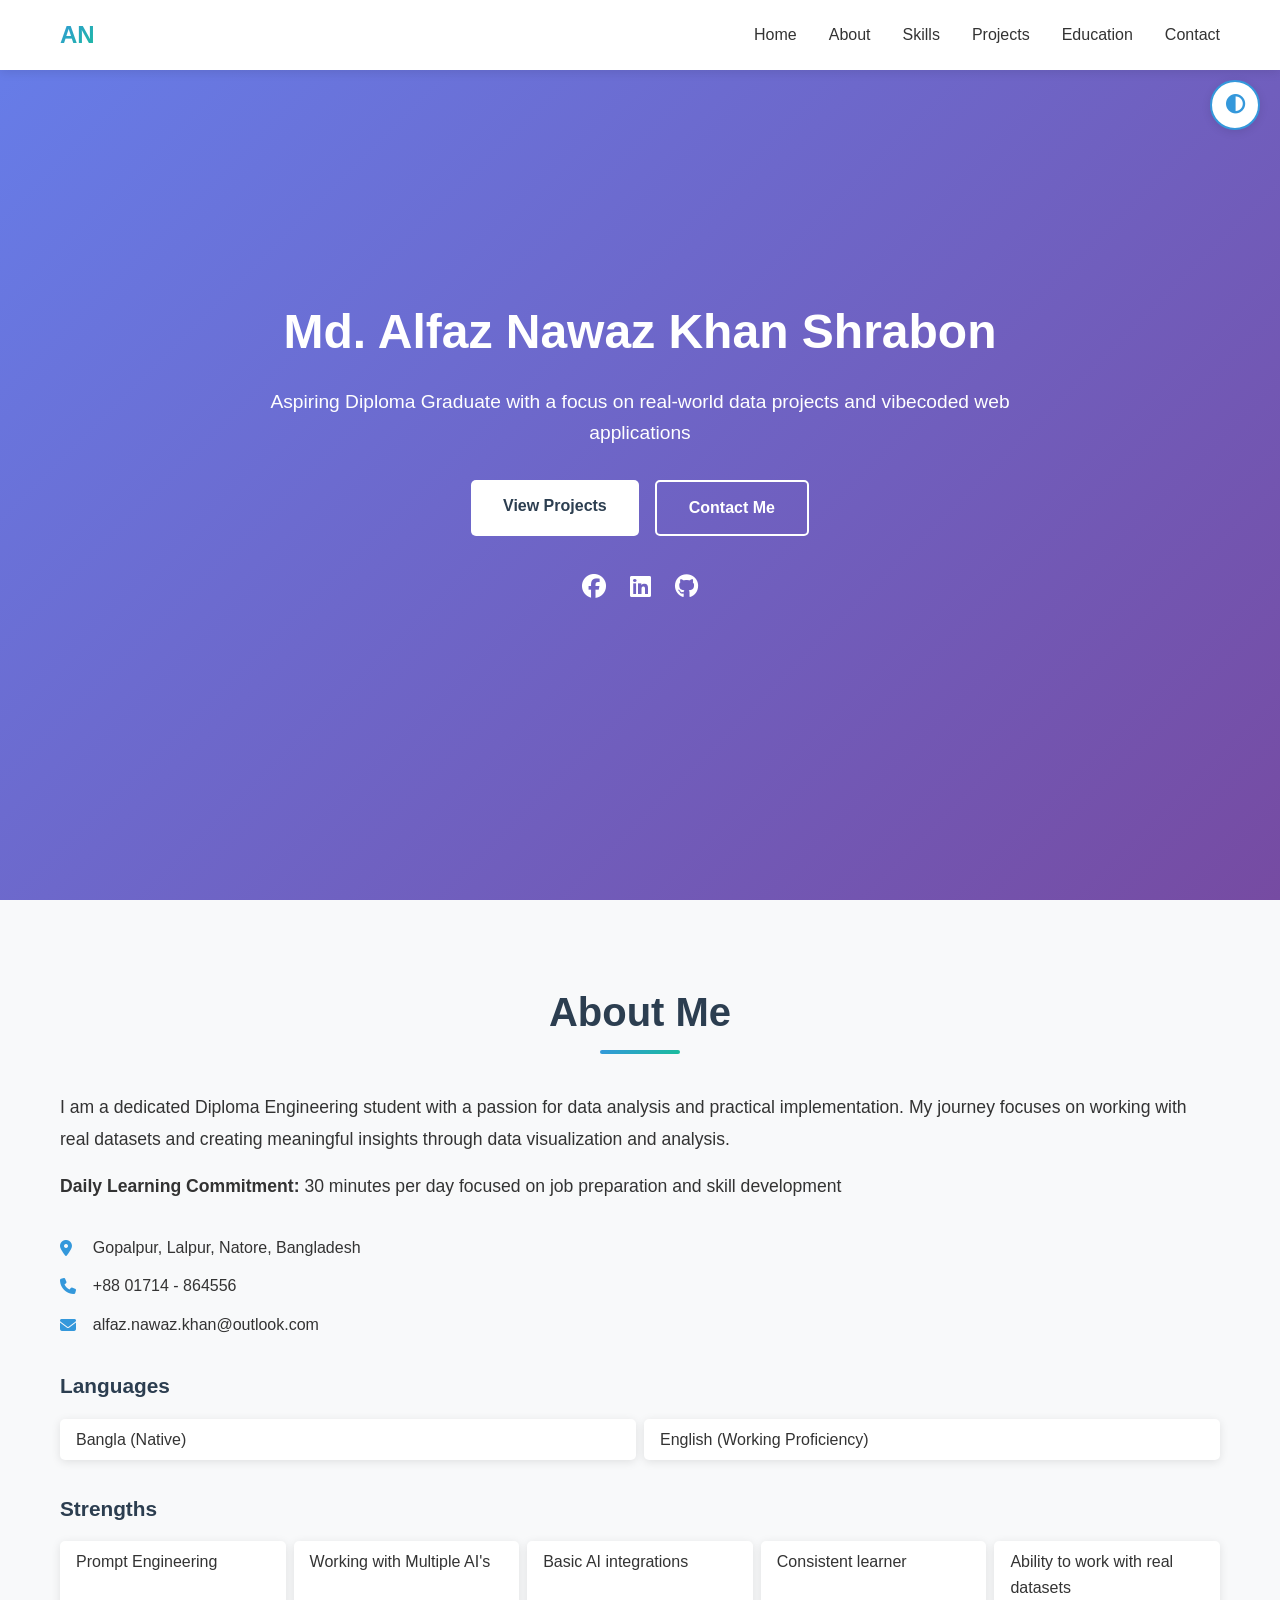
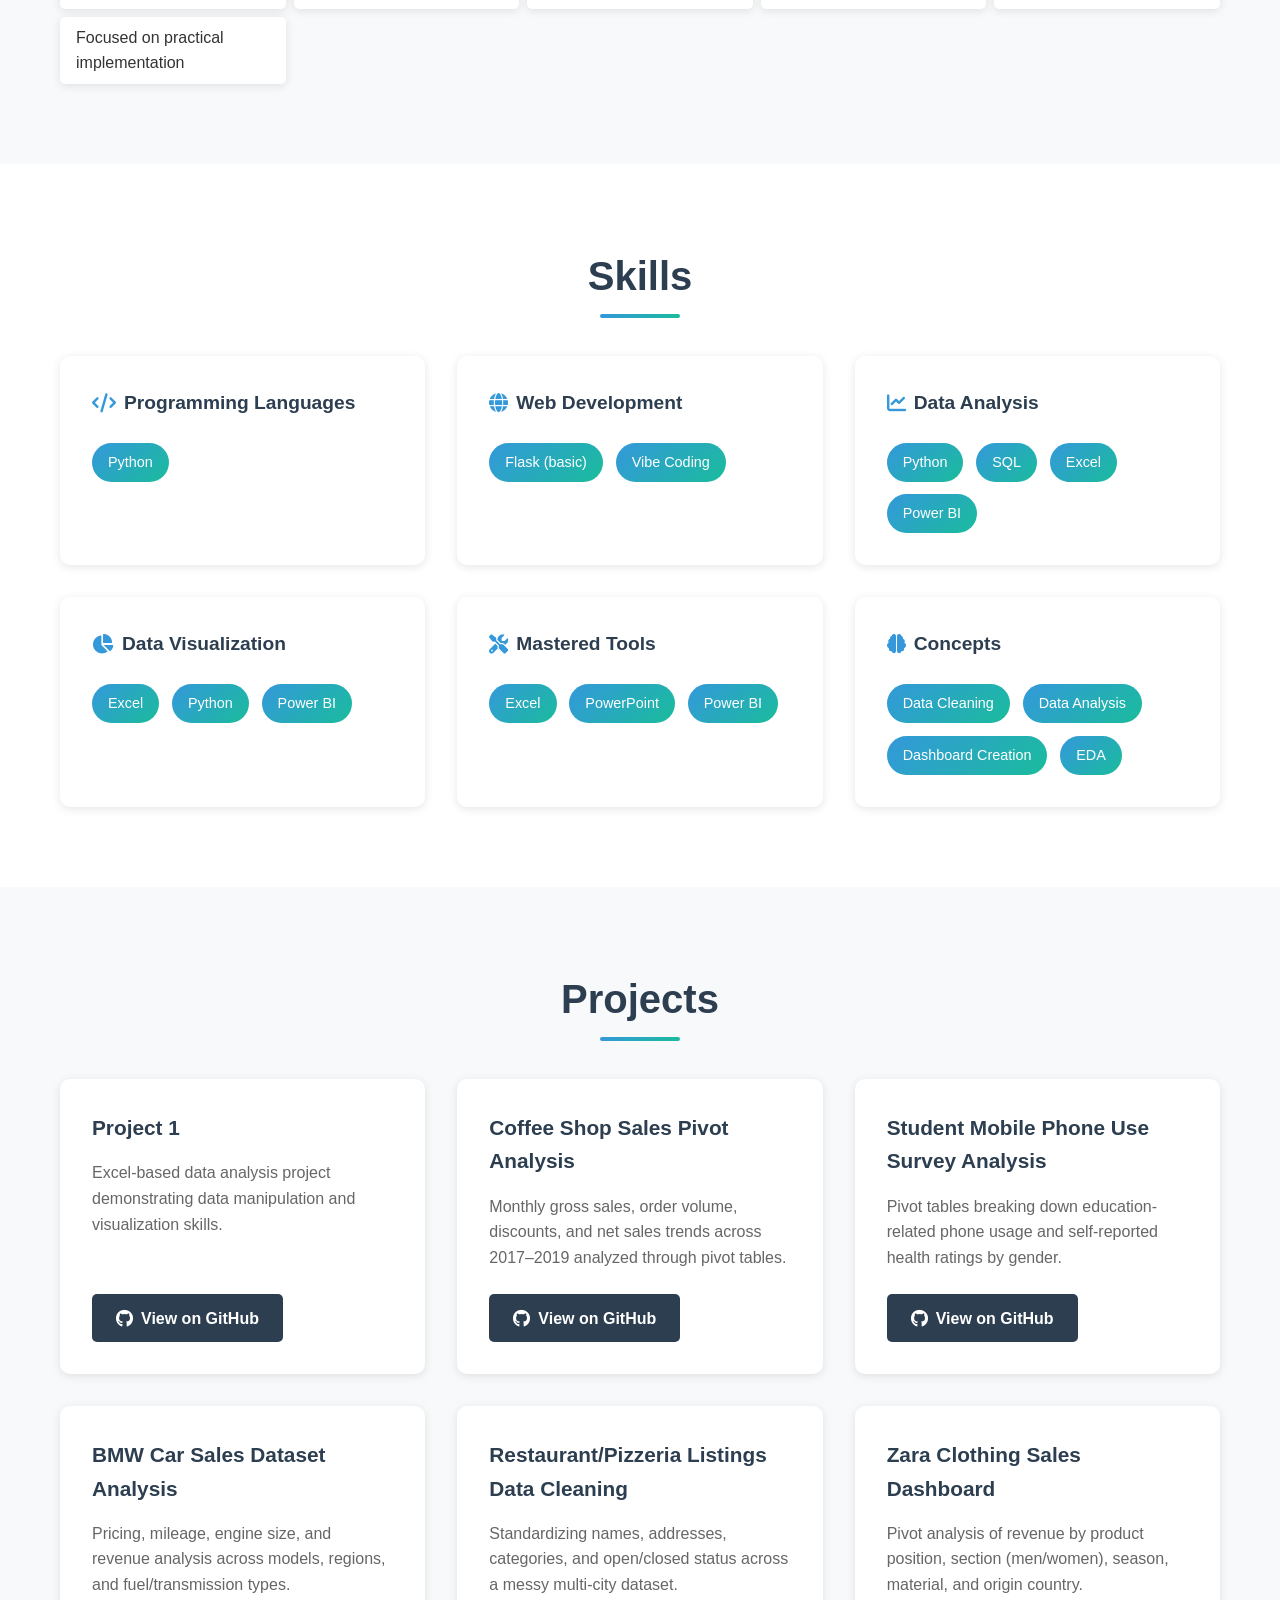
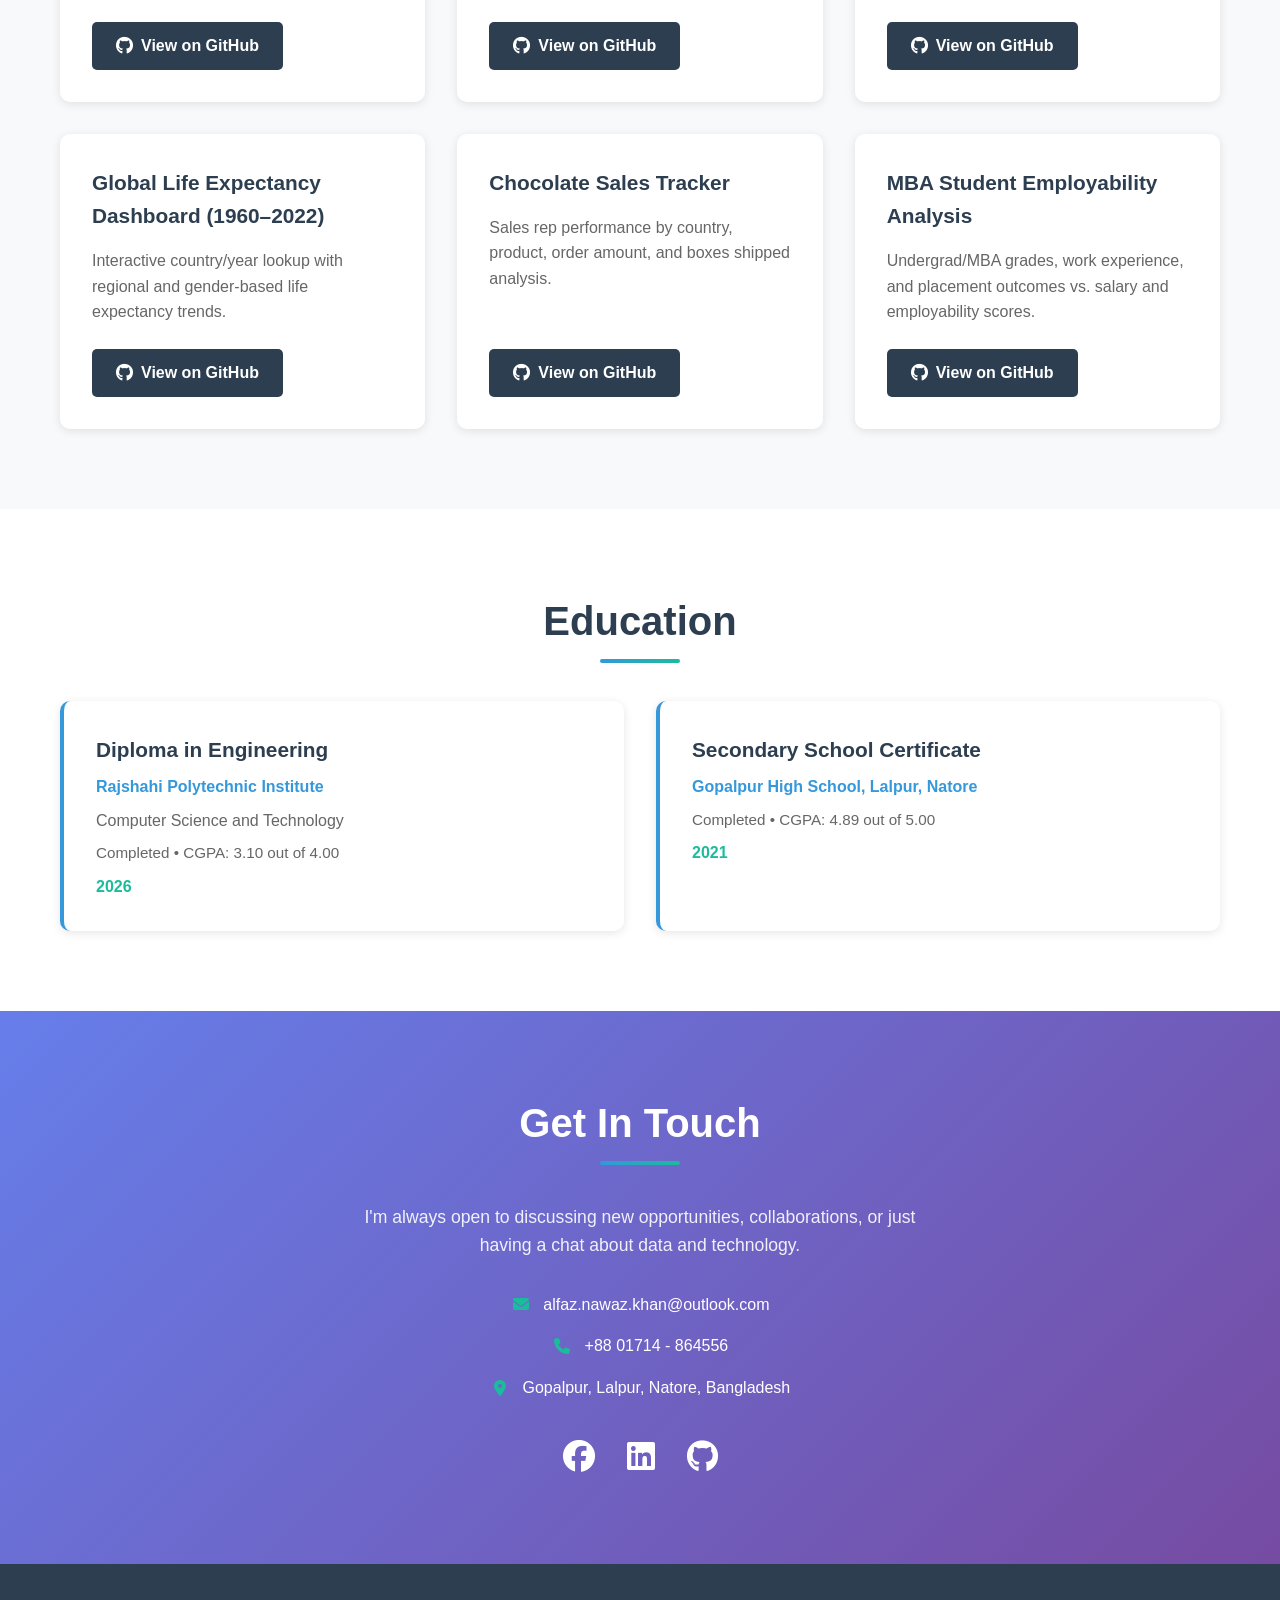
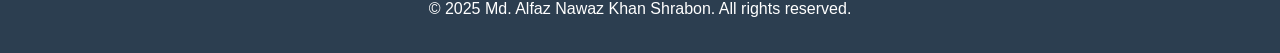
<file: portfolio/index.html>
<!DOCTYPE html>
<html lang="en">
<head>
    <meta charset="UTF-8">
    <meta name="viewport" content="width=device-width, initial-scale=1.0">
    <title>Md. Alfaz Nawaz Khan Shrabon - Portfolio</title>
    <link rel="stylesheet" href="styles.css">
    <link rel="stylesheet" href="data-science-theme.css">
    <link rel="stylesheet" href="https://cdnjs.cloudflare.com/ajax/libs/font-awesome/6.4.0/css/all.min.css">
</head>
<body>
    <!-- Theme Switcher -->
    <div class="theme-switcher">
        <button class="theme-btn" id="themeToggle" aria-label="Toggle Theme">
            <i class="fas fa-adjust"></i>
        </button>
        <div class="theme-options" id="themeOptions">
            <button class="theme-option active" data-theme="default" aria-label="Default Theme">
                <i class="fas fa-sun"></i> Default
            </button>
            <button class="theme-option" data-theme="data-science" aria-label="Data Science Mode">
                <i class="fas fa-microchip"></i> Data Science
            </button>
        </div>
    </div>

    <!-- Navigation -->
    <nav class="navbar">
        <div class="container">
            <div class="logo">AN</div>
            <ul class="nav-links">
                <li><a href="#home">Home</a></li>
                <li><a href="#about">About</a></li>
                <li><a href="#skills">Skills</a></li>
                <li><a href="#projects">Projects</a></li>
                <li><a href="#education">Education</a></li>
                <li><a href="#contact">Contact</a></li>
            </ul>
            <div class="burger">
                <div class="line1"></div>
                <div class="line2"></div>
                <div class="line3"></div>
            </div>
        </div>
    </nav>

    <!-- Hero Section -->
    <section id="home" class="hero">
        <div class="container">
            <div class="hero-content">
                <h1>Md. Alfaz Nawaz Khan Shrabon</h1>
                <p class="tagline">Aspiring Diploma Graduate with a focus on real-world data projects and vibecoded web applications</p>
                <div class="hero-buttons">
                    <a href="#projects" class="btn btn-primary">View Projects</a>
                    <a href="#contact" class="btn btn-secondary">Contact Me</a>
                </div>
                <div class="social-links">
                    <a href="https://www.facebook.com/share/1CtKbFbs4C/" target="_blank" aria-label="Facebook"><i class="fab fa-facebook"></i></a>
                    <a href="https://www.linkedin.com/in/alfaz-nawaz-012961237/" target="_blank" aria-label="LinkedIn"><i class="fab fa-linkedin"></i></a>
                    <a href="https://github.com/alfaznawaz2016-hub" target="_blank" aria-label="GitHub"><i class="fab fa-github"></i></a>
                </div>
            </div>
        </div>
    </section>

    <!-- About Section -->
    <section id="about" class="about">
        <div class="container">
            <h2>About Me</h2>
            <div class="about-content">
                <div class="about-info">
                    <p>I am a dedicated Diploma Engineering student with a passion for data analysis and practical implementation. My journey focuses on working with real datasets and creating meaningful insights through data visualization and analysis.</p>
                    <p><strong>Daily Learning Commitment:</strong> 30 minutes per day focused on job preparation and skill development</p>
                    
                    <div class="personal-details">
                        <div class="detail-item">
                            <i class="fas fa-map-marker-alt"></i>
                            <span>Gopalpur, Lalpur, Natore, Bangladesh</span>
                        </div>
                        <div class="detail-item">
                            <i class="fas fa-phone"></i>
                            <span>+88 01714 - 864556</span>
                        </div>
                        <div class="detail-item">
                            <i class="fas fa-envelope"></i>
                            <span>alfaz.nawaz.khan@outlook.com</span>
                        </div>
                    </div>

                    <div class="languages">
                        <h3>Languages</h3>
                        <ul>
                            <li>Bangla (Native)</li>
                            <li>English (Working Proficiency)</li>
                        </ul>
                    </div>

                    <div class="strengths">
                        <h3>Strengths</h3>
                        <ul>
                            <li>Prompt Engineering</li>
                            <li>Working with Multiple AI's</li>
                            <li>Basic AI integrations</li>
                            <li>Consistent learner</li>
                            <li>Ability to work with real datasets</li>
                            <li>Focused on practical implementation</li>
                        </ul>
                    </div>
                </div>
            </div>
        </div>
    </section>

    <!-- Skills Section -->
    <section id="skills" class="skills">
        <div class="container">
            <h2>Skills</h2>
            <div class="skills-grid">
                <div class="skill-category">
                    <h3><i class="fas fa-code"></i> Programming Languages</h3>
                    <div class="skill-items">
                        <span class="skill-tag">Python</span>
                    </div>
                </div>
                
                <div class="skill-category">
                    <h3><i class="fas fa-globe"></i> Web Development</h3>
                    <div class="skill-items">
                        <span class="skill-tag">Flask (basic)</span>
                        <span class="skill-tag">Vibe Coding</span>
                    </div>
                </div>
                
                <div class="skill-category">
                    <h3><i class="fas fa-chart-line"></i> Data Analysis</h3>
                    <div class="skill-items">
                        <span class="skill-tag">Python</span>
                        <span class="skill-tag">SQL</span>
                        <span class="skill-tag">Excel</span>
                        <span class="skill-tag">Power BI</span>
                    </div>
                </div>
                
                <div class="skill-category">
                    <h3><i class="fas fa-chart-pie"></i> Data Visualization</h3>
                    <div class="skill-items">
                        <span class="skill-tag">Excel</span>
                        <span class="skill-tag">Python</span>
                        <span class="skill-tag">Power BI</span>
                    </div>
                </div>
                
                <div class="skill-category">
                    <h3><i class="fas fa-tools"></i> Mastered Tools</h3>
                    <div class="skill-items">
                        <span class="skill-tag">Excel</span>
                        <span class="skill-tag">PowerPoint</span>
                        <span class="skill-tag">Power BI</span>
                    </div>
                </div>
                
                <div class="skill-category">
                    <h3><i class="fas fa-brain"></i> Concepts</h3>
                    <div class="skill-items">
                        <span class="skill-tag">Data Cleaning</span>
                        <span class="skill-tag">Data Analysis</span>
                        <span class="skill-tag">Dashboard Creation</span>
                        <span class="skill-tag">EDA</span>
                    </div>
                </div>
            </div>
        </div>
    </section>

    <!-- Projects Section -->
    <section id="projects" class="projects">
        <div class="container">
            <h2>Projects</h2>
            <div class="projects-grid">
                <div class="project-card">
                    <h3>Project 1</h3>
                    <p>Excel-based data analysis project demonstrating data manipulation and visualization skills.</p>
                    <a href="https://github.com/AlfazNawazKhan/excelproject1" target="_blank" class="btn-github">
                        <i class="fab fa-github"></i> View on GitHub
                    </a>
                </div>
                
                <div class="project-card">
                    <h3>Coffee Shop Sales Pivot Analysis</h3>
                    <p>Monthly gross sales, order volume, discounts, and net sales trends across 2017–2019 analyzed through pivot tables.</p>
                    <a href="https://github.com/AlfazNawazKhan/excelproject2" target="_blank" class="btn-github">
                        <i class="fab fa-github"></i> View on GitHub
                    </a>
                </div>
                
                <div class="project-card">
                    <h3>Student Mobile Phone Use Survey Analysis</h3>
                    <p>Pivot tables breaking down education-related phone usage and self-reported health ratings by gender.</p>
                    <a href="https://github.com/AlfazNawazKhan/excelproject3" target="_blank" class="btn-github">
                        <i class="fab fa-github"></i> View on GitHub
                    </a>
                </div>
                
                <div class="project-card">
                    <h3>BMW Car Sales Dataset Analysis</h3>
                    <p>Pricing, mileage, engine size, and revenue analysis across models, regions, and fuel/transmission types.</p>
                    <a href="https://github.com/AlfazNawazKhan/excelproject4" target="_blank" class="btn-github">
                        <i class="fab fa-github"></i> View on GitHub
                    </a>
                </div>
                
                <div class="project-card">
                    <h3>Restaurant/Pizzeria Listings Data Cleaning</h3>
                    <p>Standardizing names, addresses, categories, and open/closed status across a messy multi-city dataset.</p>
                    <a href="https://github.com/AlfazNawazKhan/excelproject5" target="_blank" class="btn-github">
                        <i class="fab fa-github"></i> View on GitHub
                    </a>
                </div>
                
                <div class="project-card">
                    <h3>Zara Clothing Sales Dashboard</h3>
                    <p>Pivot analysis of revenue by product position, section (men/women), season, material, and origin country.</p>
                    <a href="https://github.com/AlfazNawazKhan/excelproject6" target="_blank" class="btn-github">
                        <i class="fab fa-github"></i> View on GitHub
                    </a>
                </div>
                
                <div class="project-card">
                    <h3>Global Life Expectancy Dashboard (1960–2022)</h3>
                    <p>Interactive country/year lookup with regional and gender-based life expectancy trends.</p>
                    <a href="https://github.com/AlfazNawazKhan/excelproject7" target="_blank" class="btn-github">
                        <i class="fab fa-github"></i> View on GitHub
                    </a>
                </div>
                
                <div class="project-card">
                    <h3>Chocolate Sales Tracker</h3>
                    <p>Sales rep performance by country, product, order amount, and boxes shipped analysis.</p>
                    <a href="https://github.com/AlfazNawazKhan/excelproject8" target="_blank" class="btn-github">
                        <i class="fab fa-github"></i> View on GitHub
                    </a>
                </div>
                
                <div class="project-card">
                    <h3>MBA Student Employability Analysis</h3>
                    <p>Undergrad/MBA grades, work experience, and placement outcomes vs. salary and employability scores.</p>
                    <a href="https://github.com/AlfazNawazKhan/excelproject9" target="_blank" class="btn-github">
                        <i class="fab fa-github"></i> View on GitHub
                    </a>
                </div>
            </div>
        </div>
    </section>

    <!-- Education Section -->
    <section id="education" class="education">
        <div class="container">
            <h2>Education</h2>
            <div class="education-grid">
                <div class="education-card">
                    <h3>Diploma in Engineering</h3>
                    <p class="institution">Rajshahi Polytechnic Institute</p>
                    <p class="department">Computer Science and Technology</p>
                    <p class="status">Completed • CGPA: 3.10 out of 4.00</p>
                    <p class="year">2026</p>
                </div>
                
                <div class="education-card">
                    <h3>Secondary School Certificate</h3>
                    <p class="institution">Gopalpur High School, Lalpur, Natore</p>
                    <p class="status">Completed • CGPA: 4.89 out of 5.00</p>
                    <p class="year">2021</p>
                </div>
            </div>
        </div>
    </section>

    <!-- Contact Section -->
    <section id="contact" class="contact">
        <div class="container">
            <h2>Get In Touch</h2>
            <div class="contact-content">
                <p>I'm always open to discussing new opportunities, collaborations, or just having a chat about data and technology.</p>
                <div class="contact-info">
                    <div class="contact-item">
                        <i class="fas fa-envelope"></i>
                        <span>alfaz.nawaz.khan@outlook.com</span>
                    </div>
                    <div class="contact-item">
                        <i class="fas fa-phone"></i>
                        <span>+88 01714 - 864556</span>
                    </div>
                    <div class="contact-item">
                        <i class="fas fa-map-marker-alt"></i>
                        <span>Gopalpur, Lalpur, Natore, Bangladesh</span>
                    </div>
                </div>
                <div class="social-links-large">
                    <a href="https://www.facebook.com/share/1CtKbFbs4C/" target="_blank" aria-label="Facebook"><i class="fab fa-facebook"></i></a>
                    <a href="https://www.linkedin.com/in/alfaz-nawaz-012961237/" target="_blank" aria-label="LinkedIn"><i class="fab fa-linkedin"></i></a>
                    <a href="https://github.com/alfaznawaz2016-hub" target="_blank" aria-label="GitHub"><i class="fab fa-github"></i></a>
                </div>
            </div>
        </div>
    </section>

    <!-- Footer -->
    <footer class="footer">
        <div class="container">
            <p>&copy; 2025 Md. Alfaz Nawaz Khan Shrabon. All rights reserved.</p>
        </div>
    </footer>
    </div>
    <!-- End Main Content Wrapper -->

    <script src="script.js"></script>
</body>
</html>
</file>
<file: portfolio/styles.css>
/* CSS Reset and Base Styles */
* {
    margin: 0;
    padding: 0;
    box-sizing: border-box;
}

:root {
    --primary-color: #2c3e50;
    --secondary-color: #3498db;
    --accent-color: #1abc9c;
    --text-color: #333;
    --light-bg: #f8f9fa;
    --white: #ffffff;
    --border-color: #e0e0e0;
    --shadow: 0 2px 10px rgba(0, 0, 0, 0.1);
    --transition: all 0.3s ease;
}

html {
    scroll-behavior: smooth;
}

body {
    font-family: 'Segoe UI', Tahoma, Geneva, Verdana, sans-serif;
    line-height: 1.6;
    color: var(--text-color);
    background-color: var(--white);
}

.container {
    max-width: 1200px;
    margin: 0 auto;
    padding: 0 20px;
}

/* Navigation */
.navbar {
    position: fixed;
    top: 0;
    width: 100%;
    background-color: var(--white);
    box-shadow: var(--shadow);
    z-index: 1000;
    padding: 1rem 0;
}

.navbar .container {
    display: flex;
    justify-content: space-between;
    align-items: center;
}

.logo {
    font-size: 1.5rem;
    font-weight: bold;
    color: var(--primary-color);
    background: linear-gradient(135deg, var(--secondary-color), var(--accent-color));
    -webkit-background-clip: text;
    -webkit-text-fill-color: transparent;
    background-clip: text;
}

.nav-links {
    display: flex;
    list-style: none;
    gap: 2rem;
}

.nav-links a {
    text-decoration: none;
    color: var(--text-color);
    font-weight: 500;
    transition: var(--transition);
    position: relative;
}

.nav-links a:hover {
    color: var(--secondary-color);
}

.nav-links a::after {
    content: '';
    position: absolute;
    bottom: -5px;
    left: 0;
    width: 0;
    height: 2px;
    background-color: var(--secondary-color);
    transition: var(--transition);
}

.nav-links a:hover::after {
    width: 100%;
}

.burger {
    display: none;
    cursor: pointer;
}

.burger div {
    width: 25px;
    height: 3px;
    background-color: var(--text-color);
    margin: 5px;
    transition: var(--transition);
}

/* Hero Section */
.hero {
    min-height: 100vh;
    display: flex;
    align-items: center;
    justify-content: center;
    background: linear-gradient(135deg, #667eea 0%, #764ba2 100%);
    color: var(--white);
    padding-top: 80px;
}

.hero-content {
    text-align: center;
    max-width: 800px;
}

.hero h1 {
    font-size: 3rem;
    margin-bottom: 1rem;
    animation: fadeInDown 1s ease;
}

.tagline {
    font-size: 1.2rem;
    margin-bottom: 2rem;
    opacity: 0.9;
    animation: fadeInUp 1s ease 0.3s both;
}

.hero-buttons {
    display: flex;
    gap: 1rem;
    justify-content: center;
    margin-bottom: 2rem;
    animation: fadeInUp 1s ease 0.6s both;
}

.btn {
    padding: 0.8rem 2rem;
    border-radius: 5px;
    text-decoration: none;
    font-weight: 600;
    transition: var(--transition);
    display: inline-block;
}

.btn-primary {
    background-color: var(--white);
    color: var(--primary-color);
}

.btn-primary:hover {
    transform: translateY(-3px);
    box-shadow: 0 5px 15px rgba(255, 255, 255, 0.3);
}

.btn-secondary {
    background-color: transparent;
    color: var(--white);
    border: 2px solid var(--white);
}

.btn-secondary:hover {
    background-color: var(--white);
    color: var(--primary-color);
    transform: translateY(-3px);
}

.social-links {
    display: flex;
    gap: 1.5rem;
    justify-content: center;
    animation: fadeInUp 1s ease 0.9s both;
}

.social-links a {
    color: var(--white);
    font-size: 1.5rem;
    transition: var(--transition);
}

.social-links a:hover {
    transform: translateY(-3px);
    color: var(--accent-color);
}

/* Section Styles */
section {
    padding: 5rem 0;
}

section h2 {
    text-align: center;
    font-size: 2.5rem;
    color: var(--primary-color);
    margin-bottom: 3rem;
    position: relative;
}

section h2::after {
    content: '';
    position: absolute;
    bottom: -10px;
    left: 50%;
    transform: translateX(-50%);
    width: 80px;
    height: 4px;
    background: linear-gradient(135deg, var(--secondary-color), var(--accent-color));
    border-radius: 2px;
}

/* About Section */
.about {
    background-color: var(--light-bg);
}

.about-info p {
    margin-bottom: 1rem;
    font-size: 1.1rem;
    line-height: 1.8;
}

.personal-details {
    margin: 2rem 0;
}

.detail-item {
    display: flex;
    align-items: center;
    gap: 0.8rem;
    margin-bottom: 0.8rem;
    font-size: 1rem;
}

.detail-item i {
    color: var(--secondary-color);
    width: 20px;
}

.languages, .strengths {
    margin-top: 2rem;
}

.languages h3, .strengths h3 {
    color: var(--primary-color);
    margin-bottom: 1rem;
    font-size: 1.3rem;
}

.languages ul, .strengths ul {
    list-style: none;
    display: grid;
    grid-template-columns: repeat(auto-fit, minmax(200px, 1fr));
    gap: 0.5rem;
}

.languages li, .strengths li {
    padding: 0.5rem 1rem;
    background-color: var(--white);
    border-radius: 5px;
    box-shadow: var(--shadow);
}

/* Skills Section */
.skills-grid {
    display: grid;
    grid-template-columns: repeat(auto-fit, minmax(300px, 1fr));
    gap: 2rem;
}

.skill-category {
    background-color: var(--white);
    padding: 2rem;
    border-radius: 10px;
    box-shadow: var(--shadow);
    transition: var(--transition);
}

.skill-category:hover {
    transform: translateY(-5px);
    box-shadow: 0 5px 20px rgba(0, 0, 0, 0.15);
}

.skill-category h3 {
    color: var(--primary-color);
    margin-bottom: 1.5rem;
    font-size: 1.2rem;
    display: flex;
    align-items: center;
    gap: 0.5rem;
}

.skill-category h3 i {
    color: var(--secondary-color);
}

.skill-items {
    display: flex;
    flex-wrap: wrap;
    gap: 0.8rem;
}

.skill-tag {
    background: linear-gradient(135deg, var(--secondary-color), var(--accent-color));
    color: var(--white);
    padding: 0.5rem 1rem;
    border-radius: 20px;
    font-size: 0.9rem;
    font-weight: 500;
}

/* Projects Section */
.projects {
    background-color: var(--light-bg);
}

.projects-grid {
    display: grid;
    grid-template-columns: repeat(auto-fit, minmax(320px, 1fr));
    gap: 2rem;
}

.project-card {
    background-color: var(--white);
    padding: 2rem;
    border-radius: 10px;
    box-shadow: var(--shadow);
    transition: var(--transition);
    display: flex;
    flex-direction: column;
}

.project-card:hover {
    transform: translateY(-5px);
    box-shadow: 0 5px 20px rgba(0, 0, 0, 0.15);
}

.project-card h3 {
    color: var(--primary-color);
    margin-bottom: 1rem;
    font-size: 1.3rem;
}

.project-card p {
    color: #666;
    margin-bottom: 1.5rem;
    flex-grow: 1;
    line-height: 1.6;
}

.btn-github {
    display: inline-flex;
    align-items: center;
    gap: 0.5rem;
    padding: 0.7rem 1.5rem;
    background-color: var(--primary-color);
    color: var(--white);
    text-decoration: none;
    border-radius: 5px;
    font-weight: 600;
    transition: var(--transition);
    align-self: flex-start;
}

.btn-github:hover {
    background-color: #1a252f;
    transform: translateY(-2px);
    box-shadow: 0 5px 15px rgba(44, 62, 80, 0.3);
}

.btn-github i {
    font-size: 1.1rem;
}

/* Education Section */
.education-grid {
    display: grid;
    grid-template-columns: repeat(auto-fit, minmax(300px, 1fr));
    gap: 2rem;
}

.education-card {
    background-color: var(--white);
    padding: 2rem;
    border-radius: 10px;
    box-shadow: var(--shadow);
    border-left: 4px solid var(--secondary-color);
    transition: var(--transition);
}

.education-card:hover {
    transform: translateX(5px);
    box-shadow: 0 5px 20px rgba(0, 0, 0, 0.15);
}

.education-card h3 {
    color: var(--primary-color);
    margin-bottom: 0.5rem;
    font-size: 1.3rem;
}

.education-card .institution {
    color: var(--secondary-color);
    font-weight: 600;
    margin-bottom: 0.5rem;
}

.education-card .department {
    color: #666;
    margin-bottom: 0.5rem;
}

.education-card .status {
    color: #666;
    font-size: 0.95rem;
}

.education-card .year {
    color: var(--accent-color);
    font-weight: 600;
    margin-top: 0.5rem;
}

/* Contact Section */
.contact {
    background: linear-gradient(135deg, #667eea 0%, #764ba2 100%);
    color: var(--white);
}

.contact h2 {
    color: var(--white);
}

.contact h2::after {
    background-color: var(--white);
}

.contact-content {
    text-align: center;
    max-width: 600px;
    margin: 0 auto;
}

.contact-content > p {
    font-size: 1.1rem;
    margin-bottom: 2rem;
    opacity: 0.9;
}

.contact-info {
    margin-bottom: 2rem;
}

.contact-item {
    display: flex;
    align-items: center;
    justify-content: center;
    gap: 0.8rem;
    margin-bottom: 1rem;
    font-size: 1rem;
}

.contact-item i {
    color: var(--accent-color);
    width: 20px;
}

.social-links-large {
    display: flex;
    gap: 2rem;
    justify-content: center;
}

.social-links-large a {
    color: var(--white);
    font-size: 2rem;
    transition: var(--transition);
}

.social-links-large a:hover {
    transform: translateY(-3px);
    color: var(--accent-color);
}

/* Footer */
.footer {
    background-color: var(--primary-color);
    color: var(--white);
    text-align: center;
    padding: 2rem 0;
}

/* Animations */
@keyframes fadeInDown {
    from {
        opacity: 0;
        transform: translateY(-30px);
    }
    to {
        opacity: 1;
        transform: translateY(0);
    }
}

@keyframes fadeInUp {
    from {
        opacity: 0;
        transform: translateY(30px);
    }
    to {
        opacity: 1;
        transform: translateY(0);
    }
}

/* ============================================
   DATA SCIENCE MODE THEME
   Cyberpunk/Holographic Terminal Aesthetic
   ============================================ */

/* Theme Switcher UI */
.theme-switcher {
    position: fixed;
    top: 80px;
    right: 20px;
    z-index: 1001;
}

.theme-btn {
    width: 50px;
    height: 50px;
    border-radius: 50%;
    border: 2px solid var(--secondary-color);
    background: var(--white);
    cursor: pointer;
    display: flex;
    align-items: center;
    justify-content: center;
    font-size: 1.2rem;
    color: var(--secondary-color);
    transition: all 0.3s ease;
    box-shadow: 0 2px 10px rgba(0, 0, 0, 0.1);
}

.theme-btn:hover {
    transform: scale(1.1);
    box-shadow: 0 4px 15px rgba(52, 152, 219, 0.3);
}

.theme-options {
    position: absolute;
    top: 60px;
    right: 0;
    background: var(--white);
    border-radius: 10px;
    box-shadow: 0 5px 20px rgba(0, 0, 0, 0.15);
    padding: 0.5rem;
    display: none;
    flex-direction: column;
    gap: 0.3rem;
    min-width: 180px;
}

.theme-options.show {
    display: flex;
}

.theme-option {
    display: flex;
    align-items: center;
    gap: 0.5rem;
    padding: 0.7rem 1rem;
    border: none;
    background: transparent;
    cursor: pointer;
    border-radius: 5px;
    font-size: 0.9rem;
    color: var(--text-color);
    transition: all 0.3s ease;
}

.theme-option:hover {
    background: var(--light-bg);
}

.theme-option.active {
    background: linear-gradient(135deg, var(--secondary-color), var(--accent-color));
    color: var(--white);
}

/* Data Science Mode CSS Variables */
.theme-data-science {
    --ds-bg-primary: #020a02;
    --ds-bg-secondary: #1e1e24;
    --ds-bg-tertiary: #2b2b36;
    --ds-accent-primary: #1aff40;
    --ds-accent-secondary: #66e0ff;
    --ds-accent-tertiary: #7c3aed;
    --ds-text-primary: #f8fafc;
    --ds-text-muted: #94a3b8;
    --ds-glow-color: rgba(26, 255, 64, 0.6);
    --ds-border-glow: rgba(102, 224, 255, 0.5);
}

/* Data Science Mode Global Styles */
.theme-data-science body {
    background-color: var(--ds-bg-primary);
    color: var(--ds-text-primary);
    font-family: 'Courier New', Courier, monospace;
}

.theme-data-science .navbar {
    background-color: rgba(2, 10, 2, 0.95);
    border-bottom: 1px solid var(--ds-accent-primary);
    box-shadow: 0 0 20px var(--ds-glow-color);
}

.theme-data-science .logo {
    color: var(--ds-accent-primary);
    text-shadow: 0 0 10px var(--ds-glow-color);
    background: none;
    -webkit-text-fill-color: var(--ds-accent-primary);
}

.theme-data-science .nav-links a {
    color: var(--ds-text-primary);
}

.theme-data-science .nav-links a:hover,
.theme-data-science .nav-links a.active {
    color: var(--ds-accent-primary);
    text-shadow: 0 0 8px var(--ds-glow-color);
}

.theme-data-science .nav-links a::after {
    background-color: var(--ds-accent-primary);
    box-shadow: 0 0 5px var(--ds-glow-color);
}

/* Theme Switcher in Data Science Mode */
.theme-data-science .theme-btn {
    border-color: var(--ds-accent-primary);
    background: var(--ds-bg-secondary);
    color: var(--ds-accent-primary);
    box-shadow: 0 0 15px var(--ds-glow-color);
}

.theme-data-science .theme-options {
    background: var(--ds-bg-secondary);
    border: 1px solid var(--ds-accent-primary);
}

.theme-data-science .theme-option {
    color: var(--ds-text-primary);
}

.theme-data-science .theme-option:hover {
    background: var(--ds-bg-tertiary);
}

.theme-data-science .theme-option.active {
    background: linear-gradient(135deg, var(--ds-accent-primary), var(--ds-accent-secondary));
    color: var(--ds-bg-primary);
}

/* Hero Section - Data Science Mode */
.theme-data-science .hero {
    background: var(--ds-bg-primary);
    position: relative;
    overflow: hidden;
}

.theme-data-science .hero::before {
    content: '';
    position: absolute;
    top: 0;
    left: 0;
    right: 0;
    bottom: 0;
    background-image: 
        linear-gradient(rgba(26, 255, 64, 0.1) 1px, transparent 1px),
        linear-gradient(90deg, rgba(26, 255, 64, 0.1) 1px, transparent 1px);
    background-size: 30px 30px;
    animation: grid-scroll-ds 20s linear infinite;
    opacity: 0.3;
}

@keyframes grid-scroll-ds {
    0% { background-position: 0 0; }
    100% { background-position: 0 60px; }
}

.theme-data-science .hero::after {
    content: '';
    position: absolute;
    top: 0;
    left: 0;
    right: 0;
    bottom: 0;
    background: repeating-linear-gradient(
        0deg,
        transparent,
        transparent 2px,
        rgba(26, 255, 64, 0.03) 2px,
        rgba(26, 255, 64, 0.03) 4px
    );
    pointer-events: none;
    animation: scanline-ds 8s linear infinite;
}

@keyframes scanline-ds {
    0% { transform: translateY(0); }
    100% { transform: translateY(100vh); }
}

.theme-data-science .hero-content {
    position: relative;
    z-index: 1;
    background: rgba(30, 30, 36, 0.8);
    padding: 3rem;
    border-radius: 15px;
    border: 1px solid var(--ds-accent-primary);
    box-shadow: 0 0 30px var(--ds-glow-color), inset 0 0 20px rgba(26, 255, 64, 0.1);
    backdrop-filter: blur(10px);
    clip-path: polygon(0 0, 95% 0, 100% 5%, 100% 100%, 0 100%);
}

.theme-data-science .hero h1 {
    color: var(--ds-accent-secondary);
    text-shadow: 0 0 20px var(--ds-border-glow);
    font-size: 2.5rem;
    letter-spacing: 2px;
}

.theme-data-science .tagline {
    color: var(--ds-text-muted);
    font-size: 1.1rem;
}

/* Glow Button - Data Science Mode */
.theme-data-science .glowbutton {
    --glow-color: rgb(26, 255, 64);
    --glow-spread-color: rgba(26, 255, 64, 0.5);
    --enhanced-glow-color: rgb(102, 224, 255);
    --btn-color: rgb(2, 10, 2);
    border: 0.2em solid var(--glow-color);
    padding: 0.9em 2.5em;
    color: var(--glow-color);
    font-size: 14px;
    font-weight: bold;
    background-color: var(--btn-color);
    border-radius: 8px;
    outline: none;
    box-shadow: 0 0 0.8em 0.2em var(--glow-color), 0 0 3em 0.8em var(--glow-spread-color), inset 0 0 0.5em 0.15em var(--glow-color);
    text-shadow: 0 0 0.4em var(--glow-color);
    position: relative;
    transition: all 0.3s;
    cursor: pointer;
    text-decoration: none;
    display: inline-block;
}

.theme-data-science .glowbutton::after {
    pointer-events: none;
    content: "";
    position: absolute;
    top: 120%;
    left: 0;
    height: 100%;
    width: 100%;
    background-color: var(--glow-spread-color);
    filter: blur(1.5em);
    opacity: 0.7;
    transform: perspective(1.2em) rotateX(35deg) scale(1, 0.6);
}

.theme-data-science .glowbutton:hover {
    color: var(--btn-color);
    background-color: var(--glow-color);
    box-shadow: 0 0 1em 0.2em var(--glow-color), 0 0 3em 1.5em var(--glow-spread-color), inset 0 0 0.5em 0.15em var(--glow-color);
}

.theme-data-science .glowbutton:active {
    box-shadow: 0 0 0.5em 0.2em var(--glow-color), 0 0 2em 1.5em var(--glow-spread-color), inset 0 0 0.4em 0.15em var(--glow-color);
    transform: scale(0.98);
}

.theme-data-science .hero-buttons {
    display: flex;
    gap: 1rem;
    justify-content: center;
    flex-wrap: wrap;
}

.theme-data-science .social-links {
    margin-top: 2rem;
}

.theme-data-science .social-links a {
    color: var(--ds-accent-secondary);
    font-size: 1.5rem;
    transition: all 0.3s ease;
    text-decoration: none;
}

.theme-data-science .social-links a:hover {
    color: var(--ds-accent-primary);
    text-shadow: 0 0 15px var(--ds-glow-color);
    transform: translateY(-3px);
}

/* About Section - Data Science Mode */
.theme-data-science .about {
    background: var(--ds-bg-primary);
    position: relative;
}

.theme-data-science .about-content {
    max-width: 900px;
    margin: 0 auto;
}

.theme-data-science .about-info {
    background: var(--ds-bg-secondary);
    padding: 2.5rem;
    border-radius: 10px;
    border: 1px solid var(--ds-accent-primary);
    box-shadow: 0 0 20px var(--ds-glow-color);
    position: relative;
    overflow: hidden;
}

.theme-data-science .about-info::before {
    content: '';
    position: absolute;
    top: 0;
    left: 0;
    right: 0;
    height: 2px;
    background: linear-gradient(90deg, transparent, var(--ds-accent-primary), transparent);
    animation: shimmer-ds 3s infinite;
}

@keyframes shimmer-ds {
    0% { transform: translateX(-100%); }
    100% { transform: translateX(100%); }
}

.theme-data-science .about h2 {
    color: var(--ds-accent-secondary);
    text-shadow: 0 0 15px var(--ds-border-glow);
}

.theme-data-science .about h2::after {
    background: linear-gradient(90deg, var(--ds-accent-primary), var(--ds-accent-secondary));
    box-shadow: 0 0 10px var(--ds-glow-color);
}

.theme-data-science .about-info p {
    color: var(--ds-text-muted);
    line-height: 1.8;
}

.theme-data-science .personal-details {
    margin: 2rem 0;
    padding: 1.5rem;
    background: var(--ds-bg-tertiary);
    border-radius: 8px;
    border-left: 3px solid var(--ds-accent-primary);
}

.theme-data-science .detail-item {
    color: var(--ds-text-primary);
    margin-bottom: 0.8rem;
}

.theme-data-science .detail-item i {
    color: var(--ds-accent-primary);
}

.theme-data-science .languages h3,
.theme-data-science .strengths h3 {
    color: var(--ds-accent-secondary);
    margin-top: 1.5rem;
}

.theme-data-science .languages ul,
.theme-data-science .strengths ul {
    display: flex;
    flex-wrap: wrap;
    gap: 0.5rem;
}

.theme-data-science .languages li,
.theme-data-science .strengths li {
    background: var(--ds-bg-tertiary);
    border: 1px solid var(--ds-accent-primary);
    color: var(--ds-text-primary);
    padding: 0.4rem 0.8rem;
    border-radius: 4px;
    font-size: 0.85rem;
}

/* Skills Section - Data Science Mode (Hidden - Pip-Boy Replaces) */
.theme-data-science .skills h2 {
    color: var(--ds-accent-primary);
    text-shadow: 0 0 15px var(--ds-glow-color);
}

.theme-data-science .skills h2::after {
    background: var(--ds-accent-primary);
    box-shadow: 0 0 10px var(--ds-glow-color);
}

.theme-data-science .skills-grid {
    display: none;
}

/* Responsive Design */
@media (max-width: 768px) {
    .nav-links {
        position: absolute;
        right: 0px;
        height: 100vh;
        top: 0;
        background-color: var(--white);
        display: flex;
        flex-direction: column;
        align-items: center;
        justify-content: center;
        width: 60%;
        transform: translateX(100%);
        transition: transform 0.5s ease-in;
        box-shadow: -2px 0 10px rgba(0, 0, 0, 0.1);
    }

    .nav-links.active {
        transform: translateX(0%);
    }

    .burger {
        display: block;
    }

    .hero h1 {
        font-size: 2rem;
    }

    .tagline {
        font-size: 1rem;
    }

    .hero-buttons {
        flex-direction: column;
        gap: 0.5rem;
    }

    section h2 {
        font-size: 2rem;
    }

    .skills-grid,
    .projects-grid,
    .education-grid {
        grid-template-columns: 1fr;
    }

    .social-links,
    .social-links-large {
        gap: 1rem;
    }
}

@media (max-width: 480px) {
    .nav-links {
        width: 70%;
    }

    .hero h1 {
        font-size: 1.5rem;
    }

    .btn {
        padding: 0.6rem 1.5rem;
        font-size: 0.9rem;
    }
}

/* ============================================
   THEME SWITCHER UI
   ============================================ */
.theme-switcher {
    position: fixed;
    top: 80px;
    right: 20px;
    z-index: 1001;
}

.theme-btn {
    width: 50px;
    height: 50px;
    border-radius: 50%;
    border: 2px solid var(--secondary-color);
    background: var(--white);
    cursor: pointer;
    display: flex;
    align-items: center;
    justify-content: center;
    font-size: 1.2rem;
    color: var(--secondary-color);
    transition: all 0.3s ease;
    box-shadow: 0 2px 10px rgba(0, 0, 0, 0.1);
}

.theme-btn:hover {
    transform: scale(1.1);
    box-shadow: 0 4px 15px rgba(52, 152, 219, 0.3);
}

.theme-options {
    position: absolute;
    top: 60px;
    right: 0;
    background: var(--white);
    border-radius: 10px;
    box-shadow: 0 5px 20px rgba(0, 0, 0, 0.15);
    padding: 0.5rem;
    display: none;
    flex-direction: column;
    gap: 0.3rem;
    min-width: 180px;
}

.theme-options.show {
    display: flex;
}

.theme-option {
    display: flex;
    align-items: center;
    gap: 0.5rem;
    padding: 0.7rem 1rem;
    border: none;
    background: transparent;
    cursor: pointer;
    border-radius: 5px;
    font-size: 0.9rem;
    color: var(--text-color);
    transition: all 0.3s ease;
}

.theme-option:hover {
    background: var(--light-bg);
}

.theme-option.active {
    background: linear-gradient(135deg, var(--secondary-color), var(--accent-color));
    color: var(--white);
}

/* ============================================
   DATA SCIENCE MODE THEME
   Cyberpunk/Holographic Terminal Aesthetic
   ============================================ */

/* Data Science Mode CSS Variables */
.theme-data-science {
    --ds-bg-primary: #020a02;
    --ds-bg-secondary: #1e1e24;
    --ds-bg-tertiary: #2b2b36;
    --ds-accent-primary: #1aff40;
    --ds-accent-secondary: #66e0ff;
    --ds-accent-tertiary: #7c3aed;
    --ds-text-primary: #f8fafc;
    --ds-text-muted: #94a3b8;
    --ds-glow-color: rgba(26, 255, 64, 0.6);
    --ds-border-glow: rgba(102, 224, 255, 0.5);
}

/* Data Science Mode Global Styles */
.theme-data-science body {
    background-color: var(--ds-bg-primary);
    color: var(--ds-text-primary);
    font-family: 'Courier New', Courier, monospace;
}

.theme-data-science .navbar {
    background-color: rgba(2, 10, 2, 0.95);
    border-bottom: 1px solid var(--ds-accent-primary);
    box-shadow: 0 0 20px var(--ds-glow-color);
}

.theme-data-science .logo {
    color: var(--ds-accent-primary);
    text-shadow: 0 0 10px var(--ds-glow-color);
    background: none;
    -webkit-text-fill-color: var(--ds-accent-primary);
}

.theme-data-science .nav-links a {
    color: var(--ds-text-primary);
}

.theme-data-science .nav-links a:hover,
.theme-data-science .nav-links a.active {
    color: var(--ds-accent-primary);
    text-shadow: 0 0 8px var(--ds-glow-color);
}

.theme-data-science .nav-links a::after {
    background-color: var(--ds-accent-primary);
    box-shadow: 0 0 5px var(--ds-glow-color);
}

/* Theme Switcher in Data Science Mode */
.theme-data-science .theme-btn {
    border-color: var(--ds-accent-primary);
    background: var(--ds-bg-secondary);
    color: var(--ds-accent-primary);
    box-shadow: 0 0 15px var(--ds-glow-color);
}

.theme-data-science .theme-options {
    background: var(--ds-bg-secondary);
    border: 1px solid var(--ds-accent-primary);
}

.theme-data-science .theme-option {
    color: var(--ds-text-primary);
}

.theme-data-science .theme-option:hover {
    background: var(--ds-bg-tertiary);
}

.theme-data-science .theme-option.active {
    background: linear-gradient(135deg, var(--ds-accent-primary), var(--ds-accent-secondary));
    color: var(--ds-bg-primary);
}

/* Hero Section - Data Science Mode */
.theme-data-science .hero {
    background: var(--ds-bg-primary);
    position: relative;
    overflow: hidden;
}

.theme-data-science .hero::before {
    content: '';
    position: absolute;
    top: 0;
    left: 0;
    right: 0;
    bottom: 0;
    background-image: 
        linear-gradient(rgba(26, 255, 64, 0.1) 1px, transparent 1px),
        linear-gradient(90deg, rgba(26, 255, 64, 0.1) 1px, transparent 1px);
    background-size: 30px 30px;
    animation: grid-scroll-ds 20s linear infinite;
    opacity: 0.3;
}

@keyframes grid-scroll-ds {
    0% { background-position: 0 0; }
    100% { background-position: 0 60px; }
}

.theme-data-science .hero::after {
    content: '';
    position: absolute;
    top: 0;
    left: 0;
    right: 0;
    bottom: 0;
    background: repeating-linear-gradient(
        0deg,
        transparent,
        transparent 2px,
        rgba(26, 255, 64, 0.03) 2px,
        rgba(26, 255, 64, 0.03) 4px
    );
    pointer-events: none;
    animation: scanline-ds 8s linear infinite;
}

@keyframes scanline-ds {
    0% { transform: translateY(0); }
    100% { transform: translateY(100vh); }
}

.theme-data-science .hero-content {
    position: relative;
    z-index: 1;
    background: rgba(30, 30, 36, 0.8);
    padding: 3rem;
    border-radius: 15px;
    border: 1px solid var(--ds-accent-primary);
    box-shadow: 0 0 30px var(--ds-glow-color), inset 0 0 20px rgba(26, 255, 64, 0.1);
    backdrop-filter: blur(10px);
    clip-path: polygon(0 0, 95% 0, 100% 5%, 100% 100%, 0 100%);
}

.theme-data-science .hero h1 {
    color: var(--ds-accent-secondary);
    text-shadow: 0 0 20px var(--ds-border-glow);
    font-size: 2.5rem;
    letter-spacing: 2px;
}

.theme-data-science .tagline {
    color: var(--ds-text-muted);
    font-size: 1.1rem;
}

/* Glow Button - Data Science Mode */
.theme-data-science .glowbutton {
    --glow-color: rgb(26, 255, 64);
    --glow-spread-color: rgba(26, 255, 64, 0.5);
    --enhanced-glow-color: rgb(102, 224, 255);
    --btn-color: rgb(2, 10, 2);
    border: 0.2em solid var(--glow-color);
    padding: 0.9em 2.5em;
    color: var(--glow-color);
    font-size: 14px;
    font-weight: bold;
    background-color: var(--btn-color);
    border-radius: 8px;
    outline: none;
    box-shadow: 0 0 0.8em 0.2em var(--glow-color), 0 0 3em 0.8em var(--glow-spread-color), inset 0 0 0.5em 0.15em var(--glow-color);
    text-shadow: 0 0 0.4em var(--glow-color);
    position: relative;
    transition: all 0.3s;
    cursor: pointer;
    text-decoration: none;
    display: inline-block;
}

.theme-data-science .glowbutton::after {
    pointer-events: none;
    content: "";
    position: absolute;
    top: 120%;
    left: 0;
    height: 100%;
    width: 100%;
    background-color: var(--glow-spread-color);
    filter: blur(1.5em);
    opacity: 0.7;
    transform: perspective(1.5em) rotateX(35deg) scale(1, 0.6);
}

.theme-data-science .glowbutton:hover {
    color: var(--btn-color);
    background-color: var(--glow-color);
    box-shadow: 0 0 1em 0.25em var(--glow-color), 0 0 4em 2em var(--glow-spread-color), inset 0 0 0.75em 0.25em var(--glow-color);
}

.theme-data-science .glowbutton:active {
    box-shadow: 0 0 0.6em 0.25em var(--glow-color), 0 0 2.5em 2em var(--glow-spread-color), inset 0 0 0.5em 0.25em var(--glow-color);
}

/* Override buttons in Data Science Mode */
.theme-data-science .btn-primary,
.theme-data-science .btn-secondary {
    background: transparent;
    border: 0.2em solid var(--ds-accent-primary);
    color: var(--ds-accent-primary);
    box-shadow: 0 0 10px var(--ds-glow-color);
}

.theme-data-science .btn-primary:hover,
.theme-data-science .btn-secondary:hover {
    background: var(--ds-accent-primary);
    color: var(--ds-bg-primary);
    box-shadow: 0 0 20px var(--ds-glow-color);
}

/* Social Links in Data Science Mode */
.theme-data-science .social-links a,
.theme-data-science .social-links-large a {
    color: var(--ds-accent-secondary);
    text-shadow: 0 0 10px var(--ds-border-glow);
}

.theme-data-science .social-links a:hover,
.theme-data-science .social-links-large a:hover {
    color: var(--ds-accent-primary);
    text-shadow: 0 0 15px var(--ds-glow-color);
}

/* About Section - Data Science Mode */
.theme-data-science .about {
    background: var(--ds-bg-primary);
}

.theme-data-science .about h2 {
    color: var(--ds-accent-secondary);
    text-shadow: 0 0 15px var(--ds-border-glow);
}

.theme-data-science .about h2::after {
    background: linear-gradient(135deg, var(--ds-accent-primary), var(--ds-accent-secondary));
}

.theme-data-science .about-info p {
    color: var(--ds-text-primary);
}

.theme-data-science .detail-item {
    color: var(--ds-text-muted);
}

.theme-data-science .detail-item i {
    color: var(--ds-accent-primary);
}

.theme-data-science .languages h3,
.theme-data-science .strengths h3 {
    color: var(--ds-accent-secondary);
}

.theme-data-science .languages li,
.theme-data-science .strengths li {
    background: var(--ds-bg-secondary);
    border: 1px solid var(--ds-accent-primary);
    color: var(--ds-text-primary);
}

/* Skills Section - Data Science Mode */
.theme-data-science .skills {
    background: var(--ds-bg-secondary);
}

.theme-data-science .skills h2 {
    color: var(--ds-accent-secondary);
}

.theme-data-science .skills h2::after {
    background: linear-gradient(135deg, var(--ds-accent-primary), var(--ds-accent-secondary));
}

.theme-data-science .skill-category {
    background: var(--ds-bg-tertiary);
    border: 1px solid var(--ds-accent-primary);
    box-shadow: 0 0 15px var(--ds-glow-color);
}

.theme-data-science .skill-category h3 {
    color: var(--ds-accent-secondary);
}

.theme-data-science .skill-category h3 i {
    color: var(--ds-accent-primary);
}

.theme-data-science .skill-tag {
    background: linear-gradient(135deg, var(--ds-accent-primary), var(--ds-accent-secondary));
    color: var(--ds-bg-primary);
    box-shadow: 0 0 10px var(--ds-glow-color);
}

/* Projects Section - Data Science Mode */
.theme-data-science .projects {
    background: var(--ds-bg-primary);
}

.theme-data-science .projects h2 {
    color: var(--ds-accent-secondary);
}

.theme-data-science .projects h2::after {
    background: linear-gradient(135deg, var(--ds-accent-primary), var(--ds-accent-secondary));
}

.theme-data-science .project-card {
    background: var(--ds-bg-secondary);
    border: 1px solid var(--ds-accent-primary);
    box-shadow: 0 0 15px var(--ds-glow-color);
}

.theme-data-science .project-card h3 {
    color: var(--ds-accent-secondary);
}

.theme-data-science .project-card p {
    color: var(--ds-text-muted);
}

.theme-data-science .btn-github {
    background: var(--ds-accent-tertiary);
    color: var(--ds-text-primary);
    border: 1px solid var(--ds-accent-tertiary);
}

.theme-data-science .btn-github:hover {
    background: transparent;
    border-color: var(--ds-accent-primary);
    color: var(--ds-accent-primary);
    box-shadow: 0 0 15px var(--ds-glow-color);
}

/* Education Section - Data Science Mode */
.theme-data-science .education {
    background: var(--ds-bg-secondary);
}

.theme-data-science .education h2 {
    color: var(--ds-accent-secondary);
}

.theme-data-science .education h2::after {
    background: linear-gradient(135deg, var(--ds-accent-primary), var(--ds-accent-secondary));
}

.theme-data-science .education-card {
    background: var(--ds-bg-tertiary);
    border: 1px solid var(--ds-accent-primary);
    border-left: 4px solid var(--ds-accent-secondary);
    box-shadow: 0 0 15px var(--ds-glow-color);
}

.theme-data-science .education-card h3 {
    color: var(--ds-accent-secondary);
}

.theme-data-science .education-card .institution {
    color: var(--ds-accent-primary);
}

.theme-data-science .education-card .department,
.theme-data-science .education-card .status {
    color: var(--ds-text-muted);
}

.theme-data-science .education-card .year {
    color: var(--ds-accent-tertiary);
    text-shadow: 0 0 10px var(--ds-accent-tertiary);
}

/* Contact Section - Data Science Mode */
.theme-data-science .contact {
    background: var(--ds-bg-primary);
}

.theme-data-science .contact h2 {
    color: var(--ds-accent-secondary);
}

.theme-data-science .contact h2::after {
    background: linear-gradient(135deg, var(--ds-accent-primary), var(--ds-accent-secondary));
}

.theme-data-science .contact-content > p {
    color: var(--ds-text-muted);
}

.theme-data-science .contact-item {
    color: var(--ds-text-primary);
}

.theme-data-science .contact-item i {
    color: var(--ds-accent-primary);
}

/* Footer - Data Science Mode */
.theme-data-science .footer {
    background: var(--ds-bg-secondary);
    border-top: 1px solid var(--ds-accent-primary);
    color: var(--ds-text-muted);
}

/* Reduced Motion Support */
@media (prefers-reduced-motion: reduce) {
    .theme-data-science .hero::before,
    .theme-data-science .hero::after {
        animation: none;
    }
    
    .theme-data-science * {
        animation-duration: 0.01ms !important;
        animation-iteration-count: 1 !important;
        transition-duration: 0.01ms !important;
    }
}
</file>
<file: portfolio/data-science-theme.css>
/* ============================================
   DATA SCIENCE MODE THEME - COMPLETE
   Cyberpunk/Holographic Terminal Aesthetic
   ============================================ */

/* Pip-Boy Terminal Component (Skills Replacement) */
.theme-data-science .pipboy-wrapper {
    --pip-green: #1aff40;
    --pip-glow: rgba(26, 255, 64, 0.6);
    --bg-dark: #020a02;
    --chassis-dark: #1a1a1a;
    display: flex;
    justify-content: center;
    align-items: center;
    font-family: "Courier New", Courier, monospace;
    text-transform: uppercase;
    width: 100%;
    max-width: 700px;
    margin: 0 auto;
    padding: 1rem;
    box-sizing: border-box;
    container-type: inline-size;
    container-name: pipboy;
}

.theme-data-science .pipboy-chassis {
    background: var(--chassis-dark);
    border: 3px solid #333;
    border-radius: 15px;
    padding: 15px;
    box-shadow: 0 0 30px rgba(0, 0, 0, 0.8), inset 0 0 20px rgba(0, 0, 0, 0.5);
    position: relative;
    width: 100%;
}

.theme-data-science .pipboy-chassis::before {
    content: "ROBO-TERMINAL v3.1";
    position: absolute;
    top: -10px;
    left: 50%;
    transform: translateX(-50%);
    background: var(--chassis-dark);
    padding: 0 15px;
    font-size: 0.7rem;
    color: var(--pip-green);
    letter-spacing: 2px;
}

.theme-data-science .crt-screen {
    background: var(--bg-dark);
    border-radius: 8px;
    padding: 20px;
    position: relative;
    overflow: hidden;
    border: 2px solid #222;
    box-shadow: inset 0 0 30px rgba(0, 0, 0, 0.8);
}

.theme-data-science .screen-glass {
    position: absolute;
    top: 0;
    left: 0;
    right: 0;
    bottom: 0;
    background: repeating-linear-gradient(
        0deg,
        rgba(26, 255, 64, 0.05) 0px,
        rgba(26, 255, 64, 0.05) 1px,
        transparent 2px,
        transparent 4px
    );
    pointer-events: none;
    z-index: 10;
}

.theme-data-science .scanlines {
    position: absolute;
    top: 0;
    left: 0;
    right: 0;
    bottom: 0;
    background: linear-gradient(to bottom, transparent 50%, rgba(0, 0, 0, 0.3) 51%);
    background-size: 100% 4px;
    pointer-events: none;
    z-index: 11;
    animation: flicker-ds 0.15s infinite;
}

@keyframes flicker-ds {
    0% { opacity: 0.9; }
    50% { opacity: 1; }
    100% { opacity: 0.9; }
}

.theme-data-science .boot-sequence {
    display: flex;
    flex-direction: column;
    gap: 15px;
}

.theme-data-science .top-bar {
    display: flex;
    justify-content: space-between;
    align-items: center;
    border-bottom: 1px solid var(--pip-green);
    padding-bottom: 10px;
}

.theme-data-science .dynamic-title {
    color: var(--pip-green);
    font-size: 0.9rem;
    letter-spacing: 3px;
    text-shadow: 0 0 5px var(--pip-glow);
}

.theme-data-science .terminal-block {
    background: rgba(26, 255, 64, 0.1);
    border: 1px solid var(--pip-green);
    padding: 8px 12px;
    font-size: 0.7rem;
    color: var(--pip-green);
    border-radius: 3px;
}

.theme-data-science .middle-section {
    display: flex;
    flex-direction: column;
    gap: 15px;
    min-height: 200px;
}

.theme-data-science .content-stat,
.theme-data-science .content-inv,
.theme-data-science .content-data {
    display: none;
}

.theme-data-science .content-stat.active,
.theme-data-science .content-inv.active,
.theme-data-science .content-data.active {
    display: block;
    animation: fadeIn-ds 0.3s ease;
}

@keyframes fadeIn-ds { from { opacity: 0; } to { opacity: 1; } }

.theme-data-science .side-menu {
    display: flex;
    flex-direction: column;
    gap: 8px;
}

.theme-data-science .menu-item {
    display: flex;
    justify-content: space-between;
    align-items: center;
    padding: 8px 12px;
    background: rgba(26, 255, 64, 0.05);
    border: 1px solid transparent;
    border-radius: 4px;
    cursor: pointer;
    transition: all 0.2s ease;
}

.theme-data-science .menu-item:hover,
.theme-data-science .menu-item.active {
    background: rgba(26, 255, 64, 0.2);
    border-color: var(--pip-green);
    box-shadow: 0 0 10px var(--pip-glow);
}

.theme-data-science .menu-item-label {
    color: var(--pip-green);
    font-size: 0.75rem;
    letter-spacing: 1px;
}

.theme-data-science .menu-item-value {
    color: var(--pip-green);
    font-weight: bold;
    font-size: 0.75rem;
}

.theme-data-science .inventory-list {
    display: grid;
    grid-template-columns: repeat(auto-fit, minmax(120px, 1fr));
    gap: 10px;
}

.theme-data-science .inventory-item {
    background: rgba(26, 255, 64, 0.08);
    border: 1px dashed var(--pip-green);
    padding: 10px;
    text-align: center;
    border-radius: 5px;
    font-size: 0.7rem;
    color: var(--pip-green);
    transition: all 0.2s ease;
}

.theme-data-science .inventory-item:hover {
    background: rgba(26, 255, 64, 0.2);
    border-style: solid;
    box-shadow: 0 0 15px var(--pip-glow);
}

.theme-data-science .bottom-bar {
    border-top: 1px solid var(--pip-green);
    padding-top: 10px;
    display: flex;
    justify-content: space-between;
    align-items: center;
}

.theme-data-science .radio-toggle {
    display: flex;
    gap: 5px;
}

.theme-data-science .radio-btn {
    background: transparent;
    border: 1px solid var(--pip-green);
    color: var(--pip-green);
    padding: 5px 12px;
    font-size: 0.65rem;
    cursor: pointer;
    border-radius: 3px;
    transition: all 0.2s ease;
    font-family: inherit;
    text-transform: uppercase;
}

.theme-data-science .radio-btn:hover,
.theme-data-science .radio-btn.active {
    background: var(--pip-green);
    color: var(--bg-dark);
    box-shadow: 0 0 10px var(--pip-glow);
}

.theme-data-science .radar-container {
    width: 80px;
    height: 80px;
    position: relative;
}

.theme-data-science .radar {
    width: 100%;
    height: 100%;
    border: 2px solid var(--pip-green);
    border-radius: 50%;
    position: relative;
    overflow: hidden;
    background: radial-gradient(circle, rgba(26, 255, 64, 0.1) 0%, transparent 70%);
}

.theme-data-science .radar::after {
    content: '';
    position: absolute;
    top: 50%;
    left: 50%;
    width: 50%;
    height: 2px;
    background: var(--pip-green);
    transform-origin: left center;
    animation: radar-sweep-ds 2s linear infinite;
    box-shadow: 0 0 5px var(--pip-glow);
}

@keyframes radar-sweep-ds {
    0% { transform: rotate(0deg); }
    100% { transform: rotate(360deg); }
}

.theme-data-science .hazard-symbol {
    position: absolute;
    top: 50%;
    left: 50%;
    transform: translate(-50%, -50%);
    font-size: 1.5rem;
    color: var(--pip-green);
    animation: blink-ds 1s infinite;
}

@keyframes blink-ds { 0%, 100% { opacity: 1; } 50% { opacity: 0.3; } }

.theme-data-science .radio-visualizer {
    display: flex;
    align-items: flex-end;
    gap: 3px;
    height: 40px;
}

.theme-data-science .viz-bar {
    width: 6px;
    background: var(--pip-green);
    border-radius: 2px;
    animation: equalizer-ds 0.5s ease-in-out infinite alternate;
    box-shadow: 0 0 5px var(--pip-glow);
}

.theme-data-science .viz-bar:nth-child(1) { height: 20%; animation-delay: 0s; }
.theme-data-science .viz-bar:nth-child(2) { height: 40%; animation-delay: 0.1s; }
.theme-data-science .viz-bar:nth-child(3) { height: 60%; animation-delay: 0.2s; }
.theme-data-science .viz-bar:nth-child(4) { height: 80%; animation-delay: 0.3s; }
.theme-data-science .viz-bar:nth-child(5) { height: 100%; animation-delay: 0.4s; }
.theme-data-science .viz-bar:nth-child(6) { height: 60%; animation-delay: 0.5s; }
.theme-data-science .viz-bar:nth-child(7) { height: 40%; animation-delay: 0.6s; }

@keyframes equalizer-ds { 0% { height: 20%; } 100% { height: 100%; } }

@container pipboy (max-width: 500px) {
    .theme-data-science .pipboy-chassis { padding: 10px; }
    .theme-data-science .crt-screen { padding: 15px; }
    .theme-data-science .dynamic-title { font-size: 0.7rem; }
    .theme-data-science .terminal-block { font-size: 0.6rem; }
    .theme-data-science .menu-item-label,
    .theme-data-science .menu-item-value { font-size: 0.65rem; }
    .theme-data-science .radio-btn { padding: 4px 8px; font-size: 0.6rem; }
    .theme-data-science .radar-container { width: 60px; height: 60px; }
}

/* Hero Section - Data Science Mode */
.theme-data-science .hero {
    background: var(--ds-bg-primary);
    position: relative;
    overflow: hidden;
}

.theme-data-science .hero::before {
    content: '';
    position: absolute;
    top: 0; left: 0; right: 0; bottom: 0;
    background-image: 
        linear-gradient(rgba(26, 255, 64, 0.1) 1px, transparent 1px),
        linear-gradient(90deg, rgba(26, 255, 64, 0.1) 1px, transparent 1px);
    background-size: 30px 30px;
    animation: grid-scroll-ds 20s linear infinite;
    opacity: 0.3;
}

@keyframes grid-scroll-ds { 0% { background-position: 0 0; } 100% { background-position: 0 60px; } }

.theme-data-science .hero::after {
    content: '';
    position: absolute;
    top: 0; left: 0; right: 0; bottom: 0;
    background: repeating-linear-gradient(0deg, transparent, transparent 2px, rgba(26, 255, 64, 0.03) 2px, rgba(26, 255, 64, 0.03) 4px);
    pointer-events: none;
    animation: scanline-ds 8s linear infinite;
}

@keyframes scanline-ds { 0% { transform: translateY(0); } 100% { transform: translateY(100vh); } }

.theme-data-science .hero-content {
    position: relative;
    z-index: 1;
    background: rgba(30, 30, 36, 0.8);
    padding: 3rem;
    border-radius: 15px;
    border: 1px solid var(--ds-accent-primary);
    box-shadow: 0 0 30px var(--ds-glow-color), inset 0 0 20px rgba(26, 255, 64, 0.1);
    backdrop-filter: blur(10px);
    clip-path: polygon(0 0, 95% 0, 100% 5%, 100% 100%, 0 100%);
}

.theme-data-science .hero h1 {
    color: var(--ds-accent-secondary);
    text-shadow: 0 0 20px var(--ds-border-glow);
    font-size: 2.5rem;
    letter-spacing: 2px;
}

.theme-data-science .tagline { color: var(--ds-text-muted); font-size: 1.1rem; }
.theme-data-science .hero-buttons { display: flex; gap: 1rem; justify-content: center; flex-wrap: wrap; }

.theme-data-science .social-links { margin-top: 2rem; }
.theme-data-science .social-links a {
    color: var(--ds-accent-secondary);
    font-size: 1.5rem;
    transition: all 0.3s ease;
    text-decoration: none;
}
.theme-data-science .social-links a:hover {
    color: var(--ds-accent-primary);
    text-shadow: 0 0 15px var(--ds-glow-color);
    transform: translateY(-3px);
}

/* About Section - Data Science Mode */
.theme-data-science .about { background: var(--ds-bg-primary); position: relative; }
.theme-data-science .about-content { max-width: 900px; margin: 0 auto; }

.theme-data-science .about-info {
    background: var(--ds-bg-secondary);
    padding: 2.5rem;
    border-radius: 10px;
    border: 1px solid var(--ds-accent-primary);
    box-shadow: 0 0 20px var(--ds-glow-color);
    position: relative;
    overflow: hidden;
}

.theme-data-science .about-info::before {
    content: '';
    position: absolute;
    top: 0; left: 0; right: 0; height: 2px;
    background: linear-gradient(90deg, transparent, var(--ds-accent-primary), transparent);
    animation: shimmer-ds 3s infinite;
}

@keyframes shimmer-ds { 0% { transform: translateX(-100%); } 100% { transform: translateX(100%); } }

.theme-data-science .about h2 { color: var(--ds-accent-secondary); text-shadow: 0 0 15px var(--ds-border-glow); }
.theme-data-science .about h2::after { background: linear-gradient(90deg, var(--ds-accent-primary), var(--ds-accent-secondary)); box-shadow: 0 0 10px var(--ds-glow-color); }
.theme-data-science .about-info p { color: var(--ds-text-muted); line-height: 1.8; }

.theme-data-science .personal-details {
    margin: 2rem 0;
    padding: 1.5rem;
    background: var(--ds-bg-tertiary);
    border-radius: 8px;
    border-left: 3px solid var(--ds-accent-primary);
}

.theme-data-science .detail-item { color: var(--ds-text-primary); margin-bottom: 0.8rem; }
.theme-data-science .detail-item i { color: var(--ds-accent-primary); }
.theme-data-science .languages h3, .theme-data-science .strengths h3 { color: var(--ds-accent-secondary); margin-top: 1.5rem; }
.theme-data-science .languages ul, .theme-data-science .strengths ul { display: flex; flex-wrap: wrap; gap: 0.5rem; }
.theme-data-science .languages li, .theme-data-science .strengths li {
    background: var(--ds-bg-tertiary);
    border: 1px solid var(--ds-accent-primary);
    color: var(--ds-text-primary);
    padding: 0.4rem 0.8rem;
    border-radius: 4px;
    font-size: 0.85rem;
}

/* Global Data Science Mode Styles - Navbar and Theme Switcher */
.theme-data-science body {
    background-color: var(--ds-bg-primary);
    color: var(--ds-text-primary);
    font-family: 'Courier New', Courier, monospace;
}

.theme-data-science .navbar {
    background-color: rgba(2, 10, 2, 0.95);
    border-bottom: 1px solid var(--ds-accent-primary);
    box-shadow: 0 0 20px var(--ds-glow-color);
}

.theme-data-science .logo {
    color: var(--ds-accent-primary);
    text-shadow: 0 0 10px var(--ds-glow-color);
    background: none;
    -webkit-text-fill-color: var(--ds-accent-primary);
}

.theme-data-science .nav-links a {
    color: var(--ds-text-primary);
}

.theme-data-science .nav-links a:hover,
.theme-data-science .nav-links a.active {
    color: var(--ds-accent-primary);
    text-shadow: 0 0 8px var(--ds-glow-color);
}

.theme-data-science .nav-links a::after {
    background-color: var(--ds-accent-primary);
    box-shadow: 0 0 5px var(--ds-glow-color);
}

/* Theme Switcher in Data Science Mode */
.theme-data-science .theme-btn {
    border-color: var(--ds-accent-primary);
    background: var(--ds-bg-secondary);
    color: var(--ds-accent-primary);
    box-shadow: 0 0 15px var(--ds-glow-color);
}

.theme-data-science .theme-options {
    background: var(--ds-bg-secondary);
    border: 1px solid var(--ds-accent-primary);
}

.theme-data-science .theme-option {
    color: var(--ds-text-primary);
}

.theme-data-science .theme-option:hover {
    background: var(--ds-bg-tertiary);
}

.theme-data-science .theme-option.active {
    background: linear-gradient(135deg, var(--ds-accent-primary), var(--ds-accent-secondary));
    color: var(--ds-bg-primary);
}

/* Skills section hidden in DS mode (replaced by Pip-Boy) */
.theme-data-science .skills h2 {
    color: var(--ds-accent-primary);
    text-shadow: 0 0 15px var(--ds-glow-color);
}

.theme-data-science .skills h2::after {
    background: var(--ds-accent-primary);
    box-shadow: 0 0 10px var(--ds-glow-color);
}

.theme-data-science .skills-grid {
    display: none;
}

/* ============================================
   PIP-BOY TERMINAL COMPONENT (Skills Section)
   Fallout-style CRT terminal for Data Science Mode
   ============================================ */

.theme-data-science .pipboy-wrapper {
    --pip-green: #1aff40;
    --pip-glow: rgba(26, 255, 64, 0.6);
    --bg-dark: #020a02;
    --chassis-dark: #1a1a1a;
    display: flex;
    justify-content: center;
    align-items: center;
    font-family: "Courier New", Courier, monospace;
    text-transform: uppercase;
    width: 100%;
    max-width: 700px;
    margin: 0 auto;
    padding: 1rem;
    box-sizing: border-box;
    container-type: inline-size;
    container-name: pipboy;
}

.theme-data-science .pipboy-chassis {
    background: var(--chassis-dark);
    border: 3px solid #333;
    border-radius: 15px;
    padding: 15px;
    box-shadow: 0 0 30px rgba(0, 0, 0, 0.8), inset 0 0 20px rgba(0, 0, 0, 0.5);
    position: relative;
    width: 100%;
}

.theme-data-science .pipboy-chassis::before {
    content: "ROBO-TERMINAL v3.1";
    position: absolute;
    top: -10px;
    left: 50%;
    transform: translateX(-50%);
    background: var(--chassis-dark);
    padding: 0 15px;
    font-size: 0.7rem;
    color: var(--pip-green);
    letter-spacing: 2px;
}

.theme-data-science .crt-screen {
    background: var(--bg-dark);
    border-radius: 8px;
    padding: 20px;
    position: relative;
    overflow: hidden;
    border: 2px solid #222;
    box-shadow: inset 0 0 30px rgba(0, 0, 0, 0.8);
}

.theme-data-science .screen-glass {
    position: absolute;
    top: 0; left: 0; right: 0; bottom: 0;
    background: repeating-linear-gradient(0deg, rgba(26, 255, 64, 0.05) 0px, rgba(26, 255, 64, 0.05) 1px, transparent 2px, transparent 4px);
    pointer-events: none;
    z-index: 10;
}

.theme-data-science .scanlines {
    position: absolute;
    top: 0; left: 0; right: 0; bottom: 0;
    background: linear-gradient(to bottom, transparent 50%, rgba(0, 0, 0, 0.3) 51%);
    background-size: 100% 4px;
    pointer-events: none;
    z-index: 11;
    animation: flicker-ds 0.15s infinite;
}

@keyframes flicker-ds { 0% { opacity: 0.9; } 50% { opacity: 1; } 100% { opacity: 0.9; } }

.theme-data-science .boot-sequence { display: flex; flex-direction: column; gap: 15px; }
.theme-data-science .top-bar { display: flex; justify-content: space-between; align-items: center; border-bottom: 1px solid var(--pip-green); padding-bottom: 10px; }
.theme-data-science .dynamic-title { color: var(--pip-green); font-size: 0.9rem; letter-spacing: 3px; text-shadow: 0 0 5px var(--pip-glow); }
.theme-data-science .terminal-block { background: rgba(26, 255, 64, 0.1); border: 1px solid var(--pip-green); padding: 8px 12px; font-size: 0.7rem; color: var(--pip-green); border-radius: 3px; }
.theme-data-science .middle-section { display: flex; flex-direction: column; gap: 15px; min-height: 200px; }

.theme-data-science .content-stat,
.theme-data-science .content-inv,
.theme-data-science .content-data { display: none; }
.theme-data-science .content-stat.active,
.theme-data-science .content-inv.active,
.theme-data-science .content-data.active { display: block; animation: fadeIn-ds 0.3s ease; }

@keyframes fadeIn-ds { from { opacity: 0; } to { opacity: 1; } }

.theme-data-science .side-menu { display: flex; flex-direction: column; gap: 8px; }
.theme-data-science .menu-item {
    display: flex;
    justify-content: space-between;
    align-items: center;
    padding: 8px 12px;
    background: rgba(26, 255, 64, 0.05);
    border: 1px solid transparent;
    border-radius: 4px;
    cursor: pointer;
    transition: all 0.2s ease;
}
.theme-data-science .menu-item:hover,
.theme-data-science .menu-item.active {
    background: rgba(26, 255, 64, 0.2);
    border-color: var(--pip-green);
    box-shadow: 0 0 10px var(--pip-glow);
}
.theme-data-science .menu-item-label { color: var(--pip-green); font-size: 0.75rem; letter-spacing: 1px; }
.theme-data-science .menu-item-value { color: var(--pip-green); font-weight: bold; font-size: 0.75rem; }

.theme-data-science .inventory-list { display: grid; grid-template-columns: repeat(auto-fit, minmax(120px, 1fr)); gap: 10px; }
.theme-data-science .inventory-item {
    background: rgba(26, 255, 64, 0.08);
    border: 1px dashed var(--pip-green);
    padding: 10px;
    text-align: center;
    border-radius: 5px;
    font-size: 0.7rem;
    color: var(--pip-green);
    transition: all 0.2s ease;
}
.theme-data-science .inventory-item:hover {
    background: rgba(26, 255, 64, 0.2);
    border-style: solid;
    box-shadow: 0 0 15px var(--pip-glow);
}

.theme-data-science .bottom-bar { border-top: 1px solid var(--pip-green); padding-top: 10px; display: flex; justify-content: space-between; align-items: center; }
.theme-data-science .radio-toggle { display: flex; gap: 5px; }
.theme-data-science .radio-btn {
    background: transparent;
    border: 1px solid var(--pip-green);
    color: var(--pip-green);
    padding: 5px 12px;
    font-size: 0.65rem;
    cursor: pointer;
    border-radius: 3px;
    transition: all 0.2s ease;
    font-family: inherit;
    text-transform: uppercase;
}
.theme-data-science .radio-btn:hover,
.theme-data-science .radio-btn.active {
    background: var(--pip-green);
    color: var(--bg-dark);
    box-shadow: 0 0 10px var(--pip-glow);
}

.theme-data-science .radar-container { width: 80px; height: 80px; position: relative; }
.theme-data-science .radar {
    width: 100%; height: 100%;
    border: 2px solid var(--pip-green);
    border-radius: 50%;
    position: relative;
    overflow: hidden;
    background: radial-gradient(circle, rgba(26, 255, 64, 0.1) 0%, transparent 70%);
}
.theme-data-science .radar::after {
    content: '';
    position: absolute;
    top: 50%; left: 50%;
    width: 50%; height: 2px;
    background: var(--pip-green);
    transform-origin: left center;
    animation: radar-sweep-ds 2s linear infinite;
    box-shadow: 0 0 5px var(--pip-glow);
}
@keyframes radar-sweep-ds { 0% { transform: rotate(0deg); } 100% { transform: rotate(360deg); } }
.theme-data-science .hazard-symbol {
    position: absolute;
    top: 50%; left: 50%;
    transform: translate(-50%, -50%);
    font-size: 1.5rem;
    color: var(--pip-green);
    animation: blink-ds 1s infinite;
}
@keyframes blink-ds { 0%, 100% { opacity: 1; } 50% { opacity: 0.3; } }

.theme-data-science .radio-visualizer { display: flex; align-items: flex-end; gap: 3px; height: 40px; }
.theme-data-science .viz-bar {
    width: 6px;
    background: var(--pip-green);
    border-radius: 2px;
    animation: equalizer-ds 0.5s ease-in-out infinite alternate;
    box-shadow: 0 0 5px var(--pip-glow);
}
.theme-data-science .viz-bar:nth-child(1) { height: 20%; animation-delay: 0s; }
.theme-data-science .viz-bar:nth-child(2) { height: 40%; animation-delay: 0.1s; }
.theme-data-science .viz-bar:nth-child(3) { height: 60%; animation-delay: 0.2s; }
.theme-data-science .viz-bar:nth-child(4) { height: 80%; animation-delay: 0.3s; }
.theme-data-science .viz-bar:nth-child(5) { height: 100%; animation-delay: 0.4s; }
.theme-data-science .viz-bar:nth-child(6) { height: 60%; animation-delay: 0.5s; }
.theme-data-science .viz-bar:nth-child(7) { height: 40%; animation-delay: 0.6s; }
@keyframes equalizer-ds { 0% { height: 20%; } 100% { height: 100%; } }

@container pipboy (max-width: 500px) {
    .theme-data-science .pipboy-chassis { padding: 10px; }
    .theme-data-science .crt-screen { padding: 15px; }
    .theme-data-science .dynamic-title { font-size: 0.7rem; }
    .theme-data-science .terminal-block { font-size: 0.6rem; }
    .theme-data-science .menu-item-label,
    .theme-data-science .menu-item-value { font-size: 0.65rem; }
    .theme-data-science .radio-btn { padding: 4px 8px; font-size: 0.6rem; }
    .theme-data-science .radar-container { width: 60px; height: 60px; }
}
</file>
